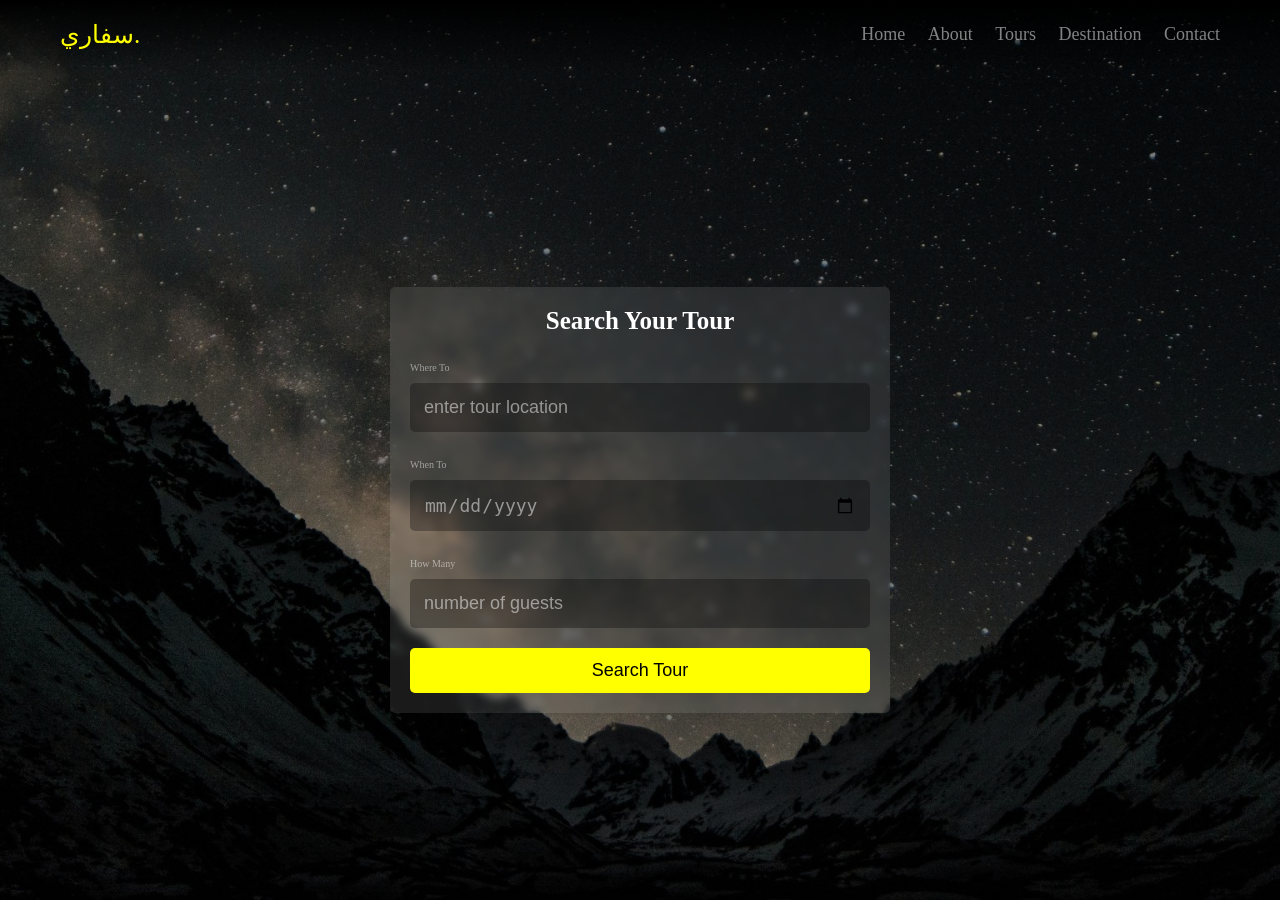
<file: index.html>
<!DOCTYPE html>
<html lang="en">
<head>
    <meta charset="UTF-8">
    <meta http-equiv="X-UA-Compatible" content="IE-edge">
    <meta name="viewport" content="width=device-width, initial-scale=1.0">
    <title>Home</title>

<!--Font-->
<link rel="stylesheet" href="https://cdnjs.cloudflare.com/ajax/libs/font-awesome/6.6.0/css/all.min.css">
<link rel="stylesheet" href="css/t.css">
</head>
<body>
    
    <!-- section header start-->

<header class="header">
<section class="flex">
<a href="index.html" class="logo">سفاري.</a>  
<nav class="navbar">
<a href="index.html">home</a>
<a href="about.html">about</a>
<a href="tours.html">tours</a>
<a href="destination.html">destination</a>
<a href="contact.html">contact</a>
</nav>
 <div id="menu-btn"  class="fas fa-bars"></div> <!---زي collapse-->
</section>
</header>
    <!-- section header end-->

    <!--home section start-->
    <div class="container home">
<section class="flex">
<form action="" method="post">
<h3>search your tour</h3>
<p>where to</p>
<input type="text" name="location" required  maxlength="50" 
placeholder="enter tour location" class="box">
<p>when to</p>
<input type="date" name="date" class="box" required>
<p>how many</p>
<input type="number" name="guests"  class="box" min="1" max="10" maxlength="2"
placeholder="number of guests" name="box" required>
<input type="submit" value="search tour" name="search" class="btn">
</form>
</section>
</div>



    <!-- home section end-->

<!--js link-->

<script  src="js/t.js"  ></script>
</body>
</html>
</file>
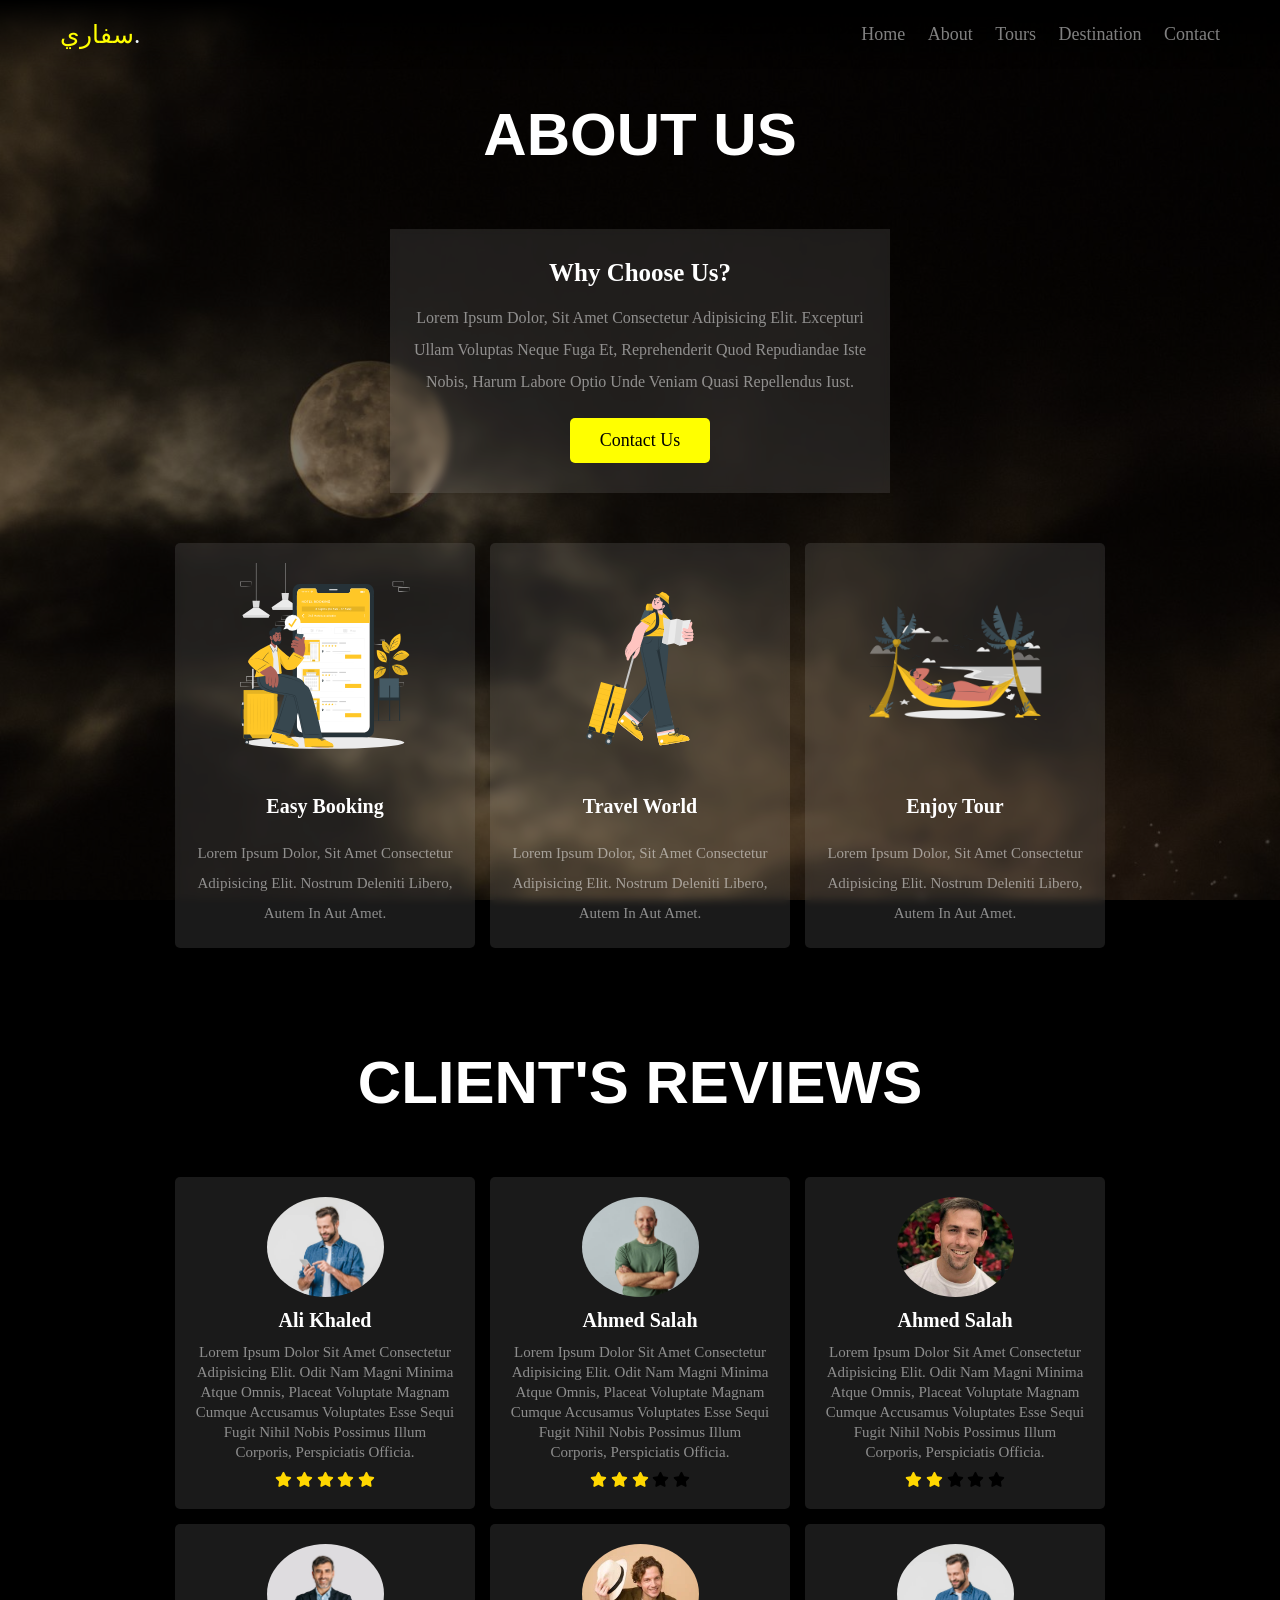
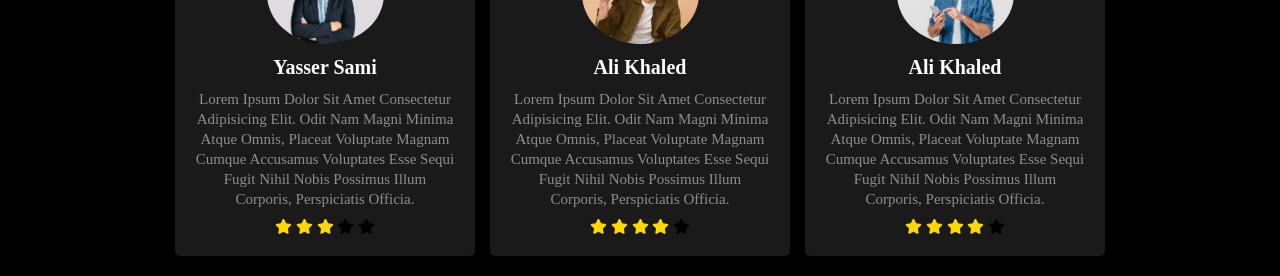
<file: about.html>
<!DOCTYPE html>
<html lang="en">
<head>
    <meta charset="UTF-8">
    <meta http-equiv="X-UA-Compatible" content="IE-edge">
    <meta name="viewport" content="width=device-width, initial-scale=1.0">
    <title>about</title>
    <link rel="stylesheet" href="css/t.css">
    <link rel="stylesheet" href="https://cdnjs.cloudflare.com/ajax/libs/font-awesome/6.6.0/css/all.min.css">
</head>
<body>
    <!-- section header start-->

<header class="header">

    <section class="flex">
     
    <a href="index.html" class="logo">سفاري<span style="color: aliceblue;">.</span></a>
        
    <nav class="navbar">
    <a href="index.html">home</a>
    <a href="about.html">about</a>
    <a href="tours.html">tours</a>
    <a href="destination.html">destination</a>
    <a href="contact.html">contact</a>
    </nav>
     <div id="menu-btn"  class="fas fa-bars"></div> <!---زي collapse-->
    
     
    
    
    </section>
    
    
    
    </header>
        <!-- section header end-->
     
<!--about section start-->

<div class="container about">
    <h1 class="heading">ABOUT US</h1>

<div class="details">
<div class="box">
<h3>why  choose us?</h3>
<p>Lorem ipsum dolor, sit amet consectetur adipisicing elit.
     Excepturi ullam voluptas neque fuga et, reprehenderit quod 
     repudiandae iste nobis, harum labore optio unde veniam quasi
      repellendus iust.</p>
<a href="contact.html" class="btn btn-success">contact us</a>
</div>
</div>
<div class="grid">
<div class="box">
<img src="images/sd.svg" alt="">
<h3>easy booking</h3>
<p>Lorem ipsum dolor, sit amet consectetur adipisicing elit.
     Nostrum deleniti libero, autem in aut amet.</p>
</div>
<div class="box">
    <img src="images/178.svg" alt="">
    <h3>travel world</h3>
    <p>Lorem ipsum dolor, sit amet consectetur adipisicing elit.
         Nostrum deleniti libero, autem in aut amet.</p>
    </div>
    <div class="box">
        <img src="images/sf.png" alt="">
        <h3>enjoy tour</h3>
        <p>Lorem ipsum dolor, sit amet consectetur adipisicing elit.
             Nostrum deleniti libero, autem in aut amet.</p>
        </div>
</div>
 
</div>
<div class="container reviews">
<h1 class="heading">client's reviews</h1>



<section class="grid">

<div class="box">
<img src="./images/22.jpg" alt=""  class="hhh">
 <h3>Ali khaled</h3>
 <p>Lorem ipsum dolor sit amet consectetur adipisicing elit.
     Odit nam magni minima atque omnis, placeat voluptate magnam cumque
      accusamus voluptates esse sequi fugit nihil 
    nobis possimus illum corporis, perspiciatis officia.</p>
    <div class="stars">
<i class="fas fa-star" style="color: gold;"></i>
<i class="fas fa-star" style="color: gold;"  ></i>
<i class="fas fa-star" style="color: gold;" ></i>
<i class="fas fa-star" style="color: gold;"></i>
<i class="fas fa-star"style="color: gold;" ></i>
</div>
</div>
<div class="box">
    <img src="./images/33.jpg" alt=""  class="hhh">
     <h3>Ahmed salah</h3>
     <p>Lorem ipsum dolor sit amet consectetur adipisicing elit.
         Odit nam magni minima atque omnis, placeat voluptate magnam cumque
          accusamus voluptates esse sequi fugit nihil 
        nobis possimus illum corporis, perspiciatis officia.</p>
        <div class="stars">
    <i class="fas fa-star" style="color: gold;"></i>
    <i class="fas fa-star"  style="color: gold;" ></i>
    <i class="fas fa-star" style="color: gold;" ></i>
    <i class="fas fa-star" ></i>
    <i class="fas fa-star" ></i>
    </div>
    </div>
    <div class="box">
        <img src="./images/999.webp" alt=""  class="hhh">
         <h3>Ahmed salah</h3>
         <p>Lorem ipsum dolor sit amet consectetur adipisicing elit.
             Odit nam magni minima atque omnis, placeat voluptate magnam cumque
              accusamus voluptates esse sequi fugit nihil 
            nobis possimus illum corporis, perspiciatis officia.</p>
            <div class="stars">
        <i class="fas fa-star" style="color: gold;"></i>
        <i class="fas fa-star"  style="color: gold;" ></i>
        <i class="fas fa-star"  ></i>
        <i class="fas fa-star" ></i>
        <i class="fas fa-star" ></i>
        </div>
        </div>
    <div class="box">
        <img src="./images/44.jpg" alt=""  class="hhh">
         <h3>yasser sami</h3>
         <p>Lorem ipsum dolor sit amet consectetur adipisicing elit.
             Odit nam magni minima atque omnis, placeat voluptate magnam cumque
              accusamus voluptates esse sequi fugit nihil 
            nobis possimus illum corporis, perspiciatis officia.</p>
            <div class="stars">
        <i class="fas fa-star" style="color: gold;"></i>
        <i class="fas fa-star" style="color: gold;"  ></i>
        <i class="fas fa-star"  style="color: gold;"></i>
        <i class="fas fa-star" ></i>
        <i class="fas fa-star" ></i>
        </div>
        </div>
        <div class="box">
            <img src="./images/627.webp" alt=""  class="hhh">
             <h3>Ali khaled</h3>
             <p>Lorem ipsum dolor sit amet consectetur adipisicing elit.
                 Odit nam magni minima atque omnis, placeat voluptate magnam cumque
                  accusamus voluptates esse sequi fugit nihil 
                nobis possimus illum corporis, perspiciatis officia.</p>
                <div class="stars">
            <i class="fas fa-star" style="color: gold;"></i>
            <i class="fas fa-star"  style="color: gold;" ></i>
            <i class="fas fa-star" style="color: gold;" ></i>
            <i class="fas fa-star" style="color: gold;" ></i>
            <i class="fas fa-star" ></i>
            </div>
            </div>
            <div class="box">
                <img src="./images/22.jpg" alt=""  class="hhh">
                 <h3>Ali khaled</h3>
                 <p>Lorem ipsum dolor sit amet consectetur adipisicing elit.
                     Odit nam magni minima atque omnis, placeat voluptate magnam cumque
                      accusamus voluptates esse sequi fugit nihil 
                    nobis possimus illum corporis, perspiciatis officia.</p>
                    <div class="stars">
                <i class="fas fa-star" style="color: gold;"></i>
                <i class="fas fa-star"  style="color: gold;" ></i>
                <i class="fas fa-star" style="color: gold;" ></i>
                <i class="fas fa-star" style="color: gold;" ></i>
                <i class="fas fa-star" ></i>
                </div>
                </div>
</section>

</div>


















<script  src="js/t.js"  ></script>
</body>
</html>
</file>
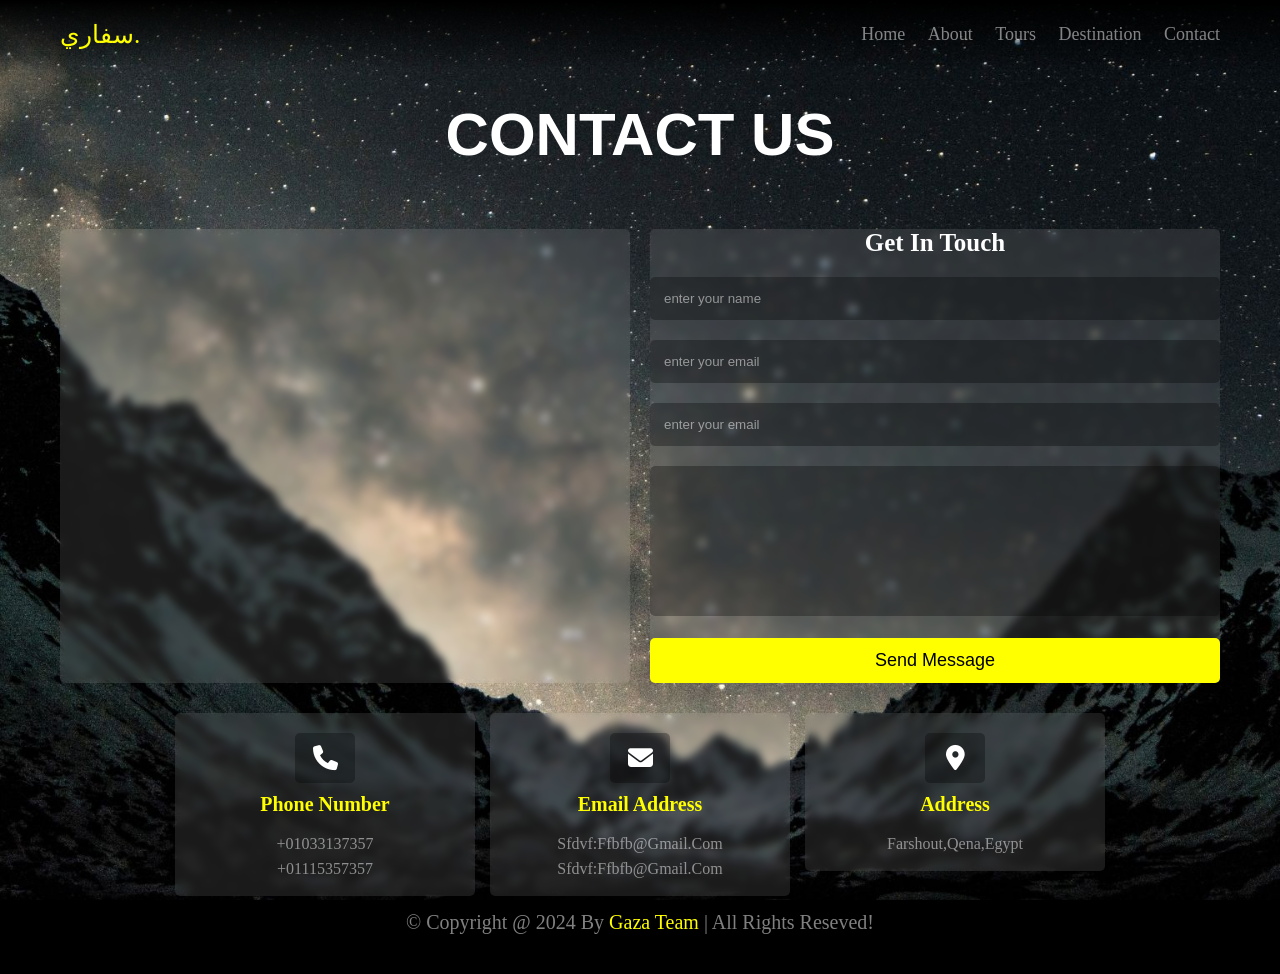
<file: contact.html>
<!DOCTYPE html>
<html lang="en">
<head>
    <meta charset="UTF-8">
    <meta http-equiv="X-UA-Compatible" content="IE-edge">
    <meta name="viewport" content="width=device-width, initial-scale=1.0">
    <title>contect</title>

<!--Font-->
<link rel="stylesheet" href="https://cdnjs.cloudflare.com/ajax/libs/font-awesome/6.6.0/css/all.min.css">
<link rel="stylesheet" href="css/t.css">
</head>
<body>
    
    <!-- section header start-->

<header class="header">

<section class="flex">
 
<a href="index.html" class="logo">سفاري.</a>
    
<nav class="navbar">
<a href="index.html">home</a>
<a href="about.html">about</a>
<a href="tours.html">tours</a>
<a href="destination.html">destination</a>
<a href="contact.html">contact</a>
</nav>
 <div id="menu-btn"  class="fas fa-bars"></div> <!---زي collapse-->
</section>
</header>
    <!-- section header end-->
     <!--contact section start-->
<div class="container contact">
<h1 class="heading">contact us</h1>

<section> 
<div class="row">
  <!---->
    <iframe class="map" src="https://www.google.com/maps/embed?pb=!1m18!1m12!1m3!1d55251.37451031098!2d31.258464350000004!3d30.059488450000003!2m3!1f0!2f0!3f0!3m2!1i1024!2i768!4f13.1!3m3!1m2!1s0x14583fa60b21beeb%3A0x79dfb296e8423bba!2sCairo%2C%20Cairo%20Governorate!5e0!3m2!1sen!2seg!4v1722608093330!5m2!1sen!2seg"    allowfullscreen="" loading="lazy" referrerpolicy="no-referrer-when-downgrade"></iframe>

    <form action="" method="post">
<h3>get in touch</h3>
<input type="text" name="name" required maxlength="50"
placeholder="enter your name" class="box">
<input type="email" name="email" required maxlength="50"
placeholder="enter your email" class="box">
<input type="text" name="emsil" required maxlength="10"
min="0" max="99999999999999999"
placeholder="enter your email" class="box">
<textarea name="message"  class="box" required maxlength="1000"
cols="30" rows="10"></textarea>
<input type="submit"  required maxlength="50"
placeholder="enter your name"  value="send message" class="btn" name="send">

    </form>
</div>
<div class="grid">
<div class="box">
    <i class="fas fa-phone"></i>
<h3>phone number</h3>
<a href="tel:01033137357">+01033137357</a>
<a href="tel:01033137357">+01115357357</a>
</div>
<div class="box">
    <i class="fas fa-envelope"></i>
<h3>email address</h3>
<a href="sfdvf:ffbfb@gmail.com">sfdvf:ffbfb@gmail.com</a>
<a href="sfdvf:ffbfb@gmail.com">sfdvf:ffbfb@gmail.com</a>
</div>
<div class="box">
    <i class="fas fa-map-marker-alt"></i>
<h3> address</h3>
<a href="#">farshout,qena,Egypt</a>
 
</div>

</div>
<div class="credit">
&copy; copyright @ 2024 by <span>Gaza team</span> | all rights reseved!


</div>






</section>











</div>
     <!--contact section end-->

<!--js link-->

<script  src="js/t.js"  ></script>
</body>
</html>
</file>
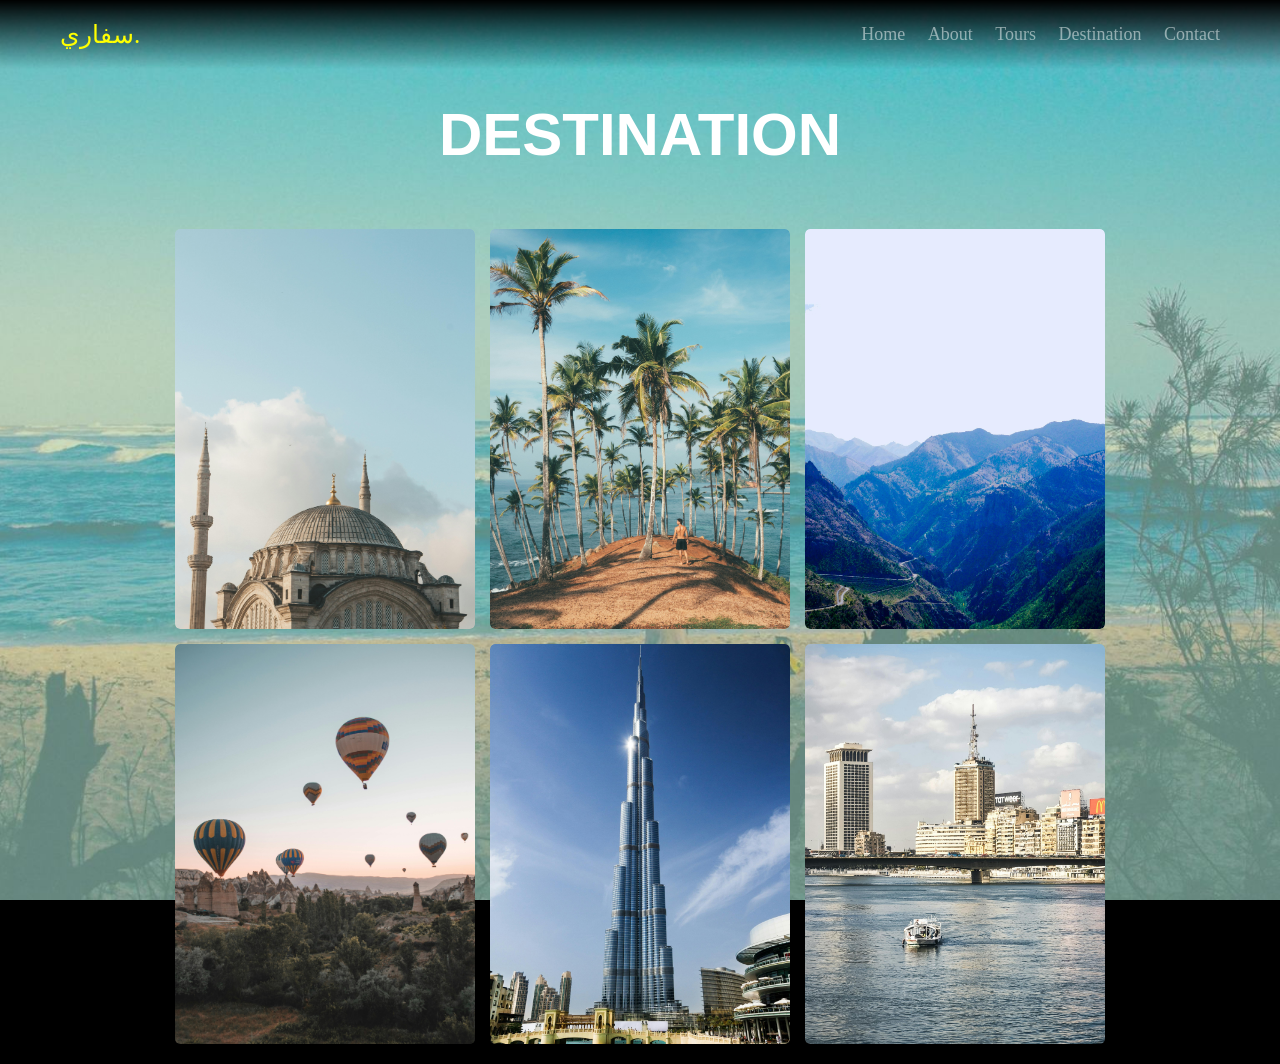
<file: destination.html>
<!DOCTYPE html>
<html lang="en">
<head>
    <meta charset="UTF-8">
    <meta http-equiv="X-UA-Compatible" content="IE-edge">
    <meta name="viewport" content="width=device-width, initial-scale=1.0">
    <title>Home</title>

<!--Font-->
<link rel="stylesheet" href="https://cdnjs.cloudflare.com/ajax/libs/font-awesome/6.6.0/css/all.min.css">
<link rel="stylesheet" href="css/t.css">
</head>
<body>
    
    <!-- section header start-->

<header class="header">

<section class="flex">
 
<a href="index.html" class="logo">سفاري.</a>
    
<nav class="navbar">
<a href="index.html">home</a>
<a href="about.html">about</a>
<a href="tours.html">tours</a>
<a href="destination.html">destination</a>
<a href="contact.html">contact</a>
</nav>
 <div id="menu-btn"  class="fas fa-bars"></div> <!---زي collapse-->

 


</section>



</header>
    <!-- section header end-->

    <!--destination section start-->
 <div class="container destination">
<h1 class="heading">destination</h1>

<section class="grid">
<div class="box">

<img src="images/2001.jpg" alt="">
<h3><span>elexandra</span></h3>
</div>
<div class="box">
    <img src="images/3005.jpg" alt="">
    <h3><span>Dubai</span></h3>
    </div>
    <div class="box">
        <img src="images/3001.jpg" alt="">
        <h3><span>Germany</span></h3>
        </div>
        <div class="box">
            <img src="images/3002.jpg" alt="">
            <h3><span>aspin</span></h3>
            </div>
            <div class="box">
                <img src="images/2003.jpg" alt="">
                <h3><span>qutar</span></h3>
                </div>
                <div class="box">
                    <img src="images/2004.jpg" alt="">
                    <h3><span>saudi</span></h3>
                    </div>         


</section>










 </div>












    <!-- destination section end-->

<!--js link-->

<script  src="js/t.js"  ></script>
</body>
</html>
</file>
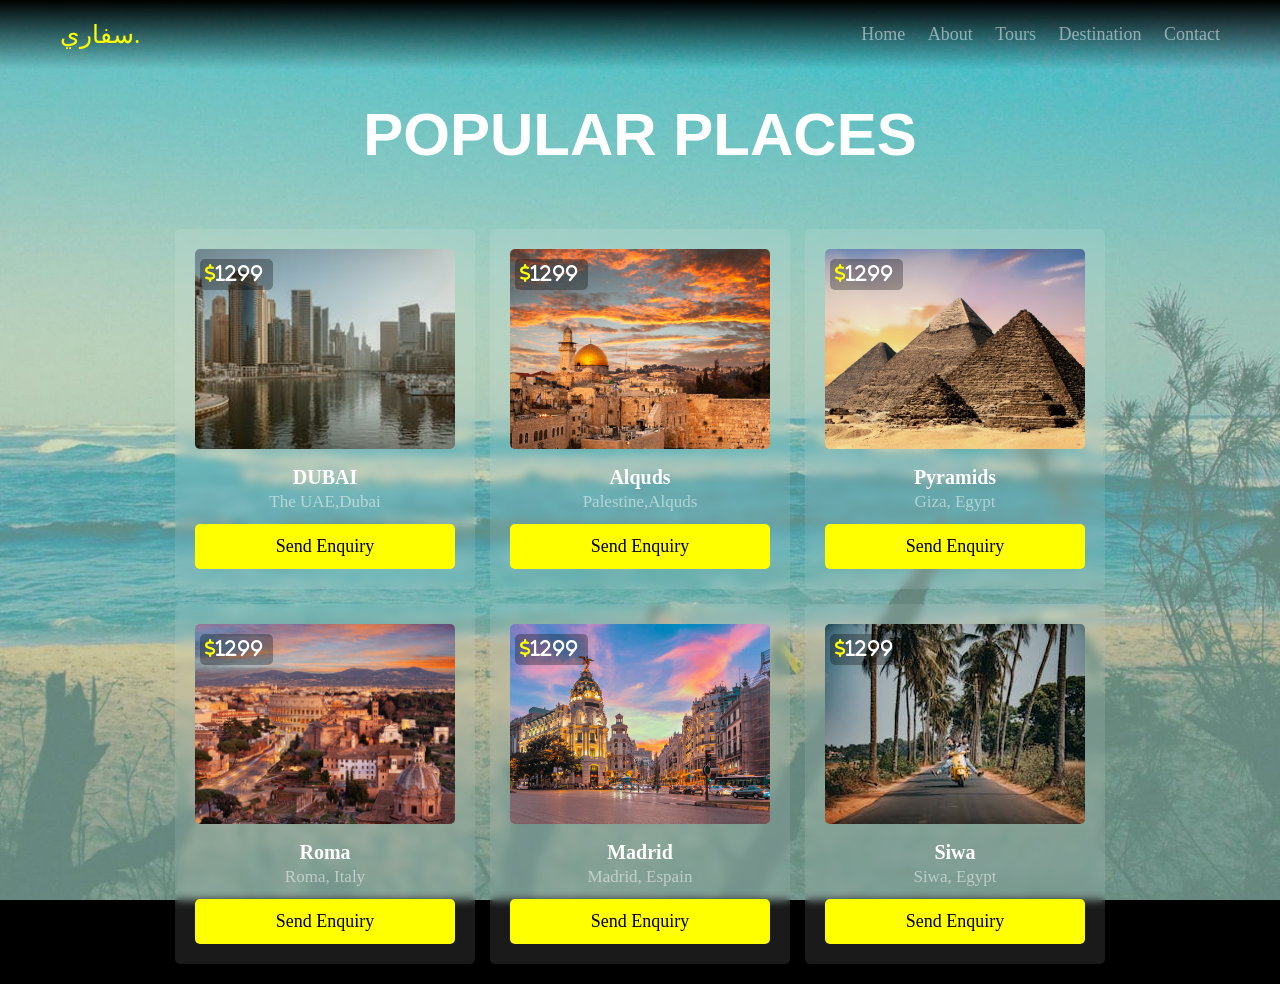
<file: tours.html>
<!DOCTYPE html>
<html lang="en">
<head>
    <meta charset="UTF-8">
    <meta http-equiv="X-UA-Compatible" content="IE-edge">
    <meta name="viewport" content="width=device-width, initial-scale=1.0">
    <title>tours</title>

<!--Font-->
<link rel="stylesheet" href="https://cdnjs.cloudflare.com/ajax/libs/font-awesome/6.6.0/css/all.min.css">
<link rel="stylesheet" href="css/t.css">
</head>
<body>
    
    <!-- section header start-->

<header class="header">

<section class="flex">
 
<a href="index.html" class="logo">سفاري.</a>
    
<nav class="navbar">
<a href="index.html">home</a>
<a href="about.html">about</a>
<a href="tours.html">tours</a>
<a href="destination.html">destination</a>
<a href="contact.html">contact</a>
</nav>
 <div id="menu-btn"  class="fas fa-bars"></div> <!---زي collapse-->

 


</section>



</header>
     <!--section header end -->
<!--ssection tours start-->
<div class="container tours">
<h1 class="heading">popular places</h1>
<section class="grid">
     <div class="box">
<div class="price"><i  class="fas fa-dollar-sign"><span>1299
</span></i></div>
<img src="images/613.jpeg" alt="" class="ddd">
<h3 class="name">DUBAI</h3>
<p class="address">The UAE,Dubai</p>
<a href="#" class="btn">send enquiry</a>
     </div>
     <div class="box">
          <div class="price"><i  class="fas fa-dollar-sign"><span>1299
          </span></i></div>
          <img src="images/612.jpg" alt="" class="ddd">
          <h3 class="name">alquds</h3>
          <p class="address">Palestine,Alquds</p>
          <a href="#" class="btn">send enquiry</a>
               </div>
     <div class="box">
        <div class="price"><i  class="fas fa-dollar-sign"><span>1299
        </span></i></div>
        <img src="images/777.jpg" alt="" class="ddd">
        <h3 class="name">pyramids</h3>
        <p class="address">Giza, Egypt</p>
        <a href="#" class="btn">send enquiry</a>
             </div>
             <div class="box">
                <div class="price"><i  class="fas fa-dollar-sign"><span>1299
                </span></i></div>
                <img src="images/615.jpg" alt="" class="ddd">
                <h3 class="name">Roma</h3>
                <p class="address">Roma, Italy</p>
                <a href="#" class="btn">send enquiry</a>
                     </div>
                     <div class="box">
                        <div class="price"><i  class="fas fa-dollar-sign"><span>1299
                        </span></i></div>
                        <img src="images/614.jpg" alt="" class="ddd">
                        <h3 class="name">Madrid</h3>
                        <p class="address">Madrid, Espain</p>
                        <a href="#" class="btn">send enquiry</a>
                             </div>
            
                     <div class="box">
                        <div class="price"> <i  class="fas fa-dollar-sign"><span>1299
                        </span></i></div>
                        <img src="images/800.jpeg" alt="" class="ddd">
                        <h3 class="name">Siwa</h3>
                        <p class="address">Siwa, Egypt</p>
                        <a href="#" class="btn">send enquiry</a>
                             </div>

</section>

</div>



 

<script  src="js/t.js"  ></script>
</body>
</html>
</file>
<file: css/t.css>
@import url( 'https://fonts.googleapis.com/css?family=Comfortaa');
*{
font-family:'comfortaa' cursive;  /*     عامل زي الخط اليدوي*/
margin: 0; padding: 0;
box-sizing: border-box;
outline: none; border: none;
text-transform: capitalize;
text-decoration: none;
 }
 :root{

--black:#000;
--main-color:#ff0;
--light-black:rgba(0,0,0,.3);
--light-white:rgba(255,255,255,.5);
--light-bg:rgba(255,255,255,.1);
--white:#fff;
 }
 html{
font-size: 62.5%;
overflow-x: hidden;
scroll-behavior: smooth;
scroll-padding-top: 5rem;
 }
*::selection{
background-color: var(--main-color);

color: var(--black);
}
body{
   background-color:var(--black);
}
.container{
padding-top: 10rem;

}

.home{
background: url('../images/209.jpg') no-repeat  rgba(0, 0, 0, .5);
 background-size: cover;
 background-position: center;
 background-attachment: fixed;
 background-blend-mode: multiply;/*     حتعملك زي الوضع الليلي*/
}
.home .flex{
min-height: calc(100vh - 10rem);
display: flex;
 align-items: center;   
 justify-content: center; 
}
.home .flex form {
background-color: var(--light-bg);
border-radius: .5rem;
padding: 2rem;
width: 50rem;
backdrop-filter: blur(.4rem);
}
.home .flex form h3{
font-size: 2.5rem;
padding-bottom: 1rem;
color: var(--white);
text-align: center;
}
.home .flex form .box{

width: 100%;

border-radius: .5rem;
padding: 1.4rem;
font-size: 1.8rem;
color: var(--light-white);
text-transform: none;
background: var(--light-black);
margin: 1rem 0;
}
.home .flex form .box::placeholder{   /*  */
    color: var( --light-white);
    }
     
.home .flex form p{

padding-top:1.7rem ;
color: var(--light-white);

}
.btn{
display: block;
border-radius: .5rem;
padding: 1.2rem 3rem;
background-color: var(--light-black);
color: var(--black);
cursor: center;
text-align: center;
width: 100%;
font-size: 1.8rem;
margin-top:1rem ;
transition:.2s linear ;  /*  الفترة ال حتخدها عشان تعمل hover*/
}

.btn:hover{

background: var(--black);
color:var(--white) ;
}





section{
margin: 0 auto;   /*       حتوسطن العنصار افقيا  */
max-width: 1200px;
padding:2rem;

}
.header{
    position: fixed;  /*       يعني خليها ثابتة حتى لو اتحركت في الصفحة */
    top: 0; left: 0; right: 0;
    background: linear-gradient(0deg,transparent,var(--black));
    z-index: 1000; /* يعني زي ما اكون بقوله دا اكثر عنصر عايزك تعرضه*/
}
.header .flex{
display: flex;
align-items: center;

justify-content: space-between;
gap: 1.55rem;  /* بتتحكم بين المسافات بين العناصر*/

}
.header .flex .logo{
font-size: 2.5rem;
color:var(--main-color);
}
.header .flex .navbar a{
margin-left:2rem;
font-size: 1.8rem;
color: var(--light-white);
transition: .2s  linear;
}
.header .flex .navbar a:hover{
color: var(--white);
}
#menu-btn{
font-size: 2.5rem;
cursor: pointer;
color: var(--white);
display: none;
}


/*     ABOUT                    */
.about{
    background: url('../images/1014.jpg') no-repeat  rgba(0, 0, 0, .5);
    background-size: cover;
    background-position: center;
    background-attachment: fixed;
    background-blend-mode: multiply; 
}
.about .details{

   
display: flex;

align-items: center;
justify-content: center;
padding: 2rem;
border-radius: .5rem;
}
.about .details .box{

width: 50rem;
background-color:var(--light-bg) ;
padding: 3rem 2rem;
text-align: center; 
      backdrop-filter: blur(.4rem);    
}
.about .details .box h3{
padding-bottom: .5rem;
font-size: 2.5rem;
color: var(--white);
}
.about .details .box p{

padding: 1rem 0;
font-size: 1.6rem;
color: var(--light-white);
line-height: 2;


}
.about .details .box .btn{
    display: inline-block;
    width: auto;
    
}
.about .grid{
display: grid;
grid-template-columns: repeat(auto-fit,30rem);
align-items: flex-start;
justify-content: center;
gap: 1.5rem;
margin-top: 3rem;
}
.about .grid .box{


    background: var(--light-bg);
    padding: 2rem;
    text-align: center;
    backdrop-filter: blur(.4rem);
    border-radius: .5rem;
}
 
.about .grid .box img{

height: 20rem;
margin-bottom: 1rem;

}

.about .grid .box h3{
padding: 2rem 0;
font-size: 2rem;
color: var(--white);
}

.about .grid .box p{

    line-height: 2;
    font-size: 1.5rem;
    color: var(--light-white);
}

.about .grid .box :hover{
   background: var(--light-black); 
 
}

 
 
/* review style*/
.hhh{
    width:45%;
    height:10rem;
    border-radius: 50%;
    object-fit: cover;
    margin-bottom: 1rem;
}

.reviews {

    background: url('../images/1012.jpg') no-repeat  rgba(0, 0, 0, .9);
    background-size: cover;
    background-position: center;
    background-attachment: fixed;
    
}
.heading{
font-family: Verdana, Geneva, Tahoma, sans-serif;
font-size:6rem;
color: var(--white);
text-transform: uppercase;
text-align:center;
margin-bottom:4rem ;
}
.reviews .grid{
    display: grid;
    grid-template-columns: repeat(auto-fit,30rem);
    align-items: flex-start;
    justify-content: center;
    gap: 1.5rem;
}
.reviews .grid .box{

    background: var(--light-bg);
    padding: 2rem;
    text-align: center;
    backdrop-filter: blur(.4rem);
    border-radius: .5rem;
}
.reviews .grid .box h3{
font-size: 2rem;
color: var(--white);


}
 
.reviews .grid .box p{
    padding: 1rem 0;
line-height: 2rem;
color: var(--light-white);
font-size: 1.5rem;
}
.reviews .grid .box .stars{
    font-size: 1.5rem;
}
.reviews .grid .box:hover{
background-color: var(--light-black);


}
.tours{
    background: url('../images/10000.jpg') no-repeat  rgba(0, 0, 0, .9);
    background-size: cover;
    background-position: center;
    background-attachment: fixed;
 
}
.tours .grid{
    display: grid;
    grid-template-columns: repeat(auto-fit,30rem);
    align-items: flex-start;
    justify-content: center;
    gap: 1.5rem;



}

.tours .grid .box{
    background: var(--light-bg);
    padding: 2rem;
    text-align: center;
    backdrop-filter: blur(.4rem);
    border-radius: .5rem;


}


.tours .grid .box .ddd{
 width: 100%;
height: 20rem;
object-fit: cover;
border-radius: .5rem;
margin-bottom: 1.5rem;
}
.tours .grid .box .name{
font-size:2rem ;
color: var(--white);
}
.tours .grid .box .price{
position: absolute;
top: 3rem; left: 2.5rem;
font-size: 1.8rem;
background-color: var(--light-black);
border-radius: .5rem;
 padding-top: .8rem;
 padding: .5rem .5rem;
 cursor: pointer;
}
.tours .grid .box .price i{

color: var(--main-color);
 
margin-right: .5rem;
}
.tours .grid .box .price span{

    color: var(--white);
}
.tours .grid .box .address{
    font-size: 1.7rem;
color: var(--light-white);
line-height: 1.5rem;
padding: .5rem 0;
}

.tours .grid .box:hover{
background-color: var(--light-black);
cursor: pointer;
}
.tours .grid .box:hover .price {
    background-color: var(--black);
    
    }
.destination{
    background: url('../images/10000.jpg') no-repeat  rgba(0, 0, 0, .9);
    background-size: cover;
    background-position: center;
    background-attachment: fixed;

}
.destination .grid{
    display: grid;
    grid-template-columns: repeat(auto-fit,30rem);
    align-items: flex-start;
    justify-content: center;
    gap: 1.5rem;
}
.destination .grid .box{
    background: var(--light-bg);
   position: relative;
    text-align: center;
    backdrop-filter: blur(.4rem);
    border-radius: .5rem;
height: 40rem;

overflow: hidden;
}
.destination .grid .box img{
    width: 100%;
    height: 100%;
    object-fit: cover;
    border-radius: .5rem;
    margin-bottom: 1.5rem;
}
.destination .grid .box h3{
position: absolute;
top: 0;
height: 100%;
width: 100%;
display: flex;
align-items: center;
justify-content: center;
background-color: var(--light-black);
backdrop-filter: blur(.4rem);
opacity: 0;   /* حتخلي النص والصورة يحصلهم هوفر*/
}
.destination .grid .box h3 span{
color: var(--white);
font-size: 2.5rem;
 
}
.destination .grid .box h3:hover{

    opacity: 1;
}
.contact{
    background: url('../images/209.jpg') no-repeat  rgba(0, 0, 0, .9);
    background-size: cover;
    background-position: center;
    background-attachment: fixed;
}
.contact .row{
display: flex;
flex-wrap: wrap;
gap: 2rem;
}
.contact .row .map{
width: 100%;
flex: 1 1 40rem;  /*      */
background-color: var(--light-bg);
border-radius: .5rem;
backdrop-filter: blur(.4rem);
}
.contact .row form{
    width: 100%;
    flex: 1 1 40rem;  /*      */
    background-color: var(--light-bg);
    border-radius: .5rem;
    backdrop-filter: blur(.4rem);
    }
    .contact .row form h3{
text-align: center;
font-size: 2.5rem;
color: var(--white);
padding-bottom: 1rem;
    } 
    .contact .row form .box{
width: 100%;
margin: 1rem  0;
border-radius: .5rem;
background-color: var(--light-black);
padding: 1.4rem;
font-size: 1
8rem;
color: var(--white);
text-transform: none;
    }
    .contact .row form .box::placeholder{
color: var(--light-white);


    }
    .contact .row form textarea{
        height: 15rem;
        resize: none;
    }
.btn{
    background-color: var(--main-color);
}
.contact .grid{

margin-top: 3rem;
display: grid;
grid-template-columns: repeat(auto-fit,30rem);
align-items: flex-start;
justify-content: center;
gap: 1.5rem;


}
.contact .grid .box{
    background: var(--light-bg);
    padding: 2rem;
     backdrop-filter: blur(.4rem);
     border-radius: .5rem;
 border-radius: .5rem;
 text-align: center;

}

.contact .grid .box i {
height: 5rem;
width: 6rem;
font-size: 2.5rem;
line-height: 5rem; /* ظبط والله*/
background-color:var(--light-black) ;
border-radius: .5rem;
color: var(--white);
}
.contact .grid .box h3{
padding: 1rem 0;
font-size: 2rem;
color: var(--main-color);


}
.contact .grid .box a{
display: block;  /* */
padding-top: 1rem;
font-size: 1.6rem;
color: var(--light-white);
line-height: 1.5rem;
}

.contact .grid .box a:hover{

    color: var(--white);

    text-decoration: underline;
}
.contact .credit{

text-align: center;
font-size: 2rem;
padding-top: 1.5rem;
padding-bottom: 2rem;
color: var(--light-white);
}
.contact .credit span{
    color: var(--main-color);
}










    




/*jتنسيق العناصر */


@media(max-width:991px){

   html{

font-size: 55%;

   }
}

@media(max-width:768px){

#menu-btn{
display: inline-block;

}
.header .flex{
    position: relative;
}
.heading{
    font-size:5rem;
}

 .header .flex .navbar{
position: absolute;
top: 100%;  right: 2rem; left: 2rem;
background-color: var(--light-black);
backdrop-filter: blur(.4rem);   /* شفاف*/
border-radius: .5rem;

margin: 0 auto;
transform: scale(0);  /*   */
transform-origin: top right;
padding: 1.5rem 1.5rem;
 }


 .header .flex .navbar.active{  /*          */

transform: scale(1);
transition: .2s  linear;

 }
 .header .flex .navbar a{
display: block;
padding: 1.5rem  .5rem;
margin:  .5rem 1.5rem;
color: var(--white);
border-radius: .5rem;
 }

.header .flex .navbar a:hover {

background-color:var(--light-bg);


}


 }
 
 




@media(max-width:450px){

    html{
 
 font-size: 50%;
 
    }
    .heading{
        font-size:2.5rem;
    }
 }
</file>
